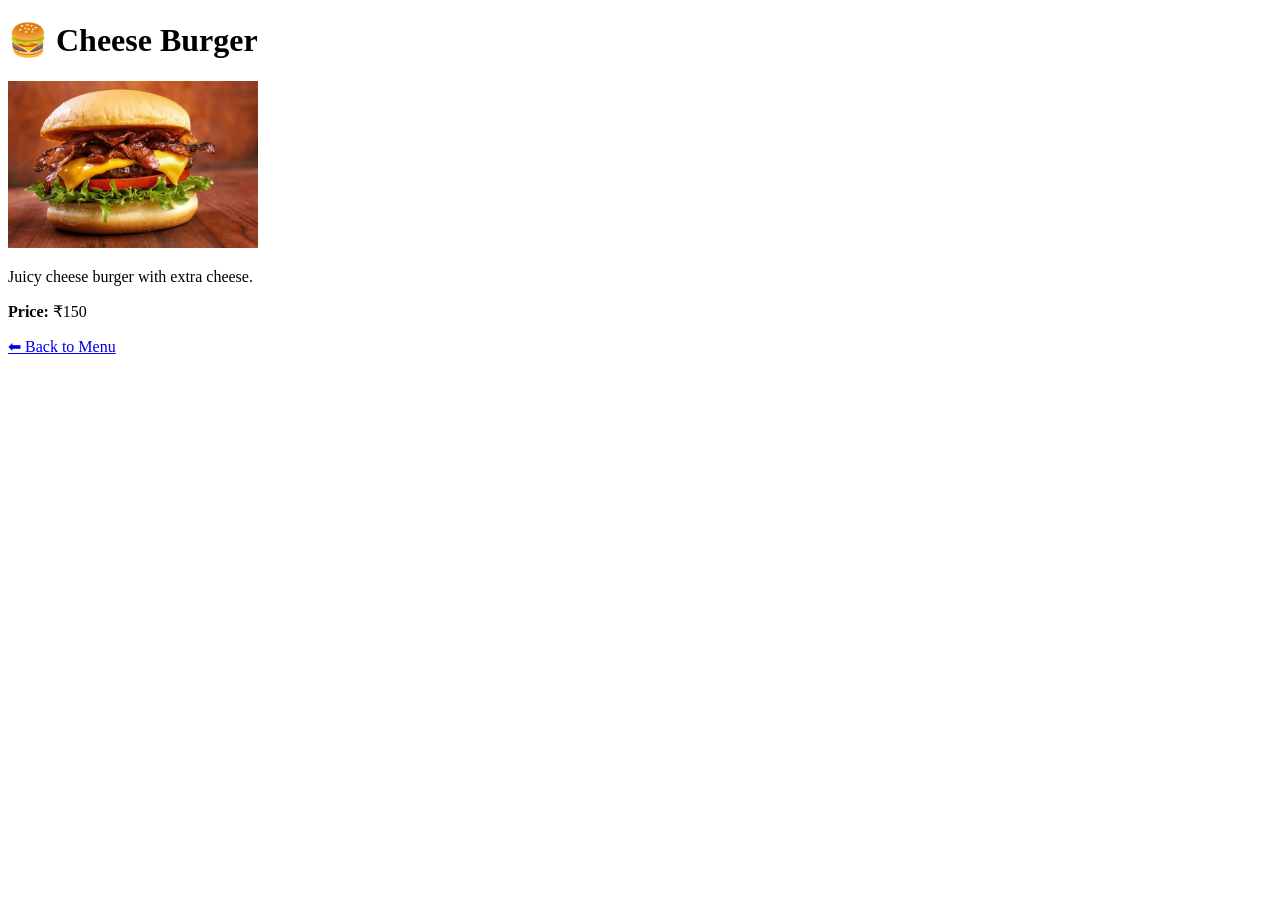
<file: html practise/cheese-burger.html>
<!DOCTYPE html>
<html>
<head>
    <title>Cheese Burger</title>
</head>
<body>

<h1>🍔 Cheese Burger</h1>

<img src="cheeseburger.png" width="250">

<p>Juicy cheese burger with extra cheese.</p>
<p><b>Price:</b> ₹150</p>

<a href="index.html">⬅ Back to Menu</a>

</body>
</html>
</file>
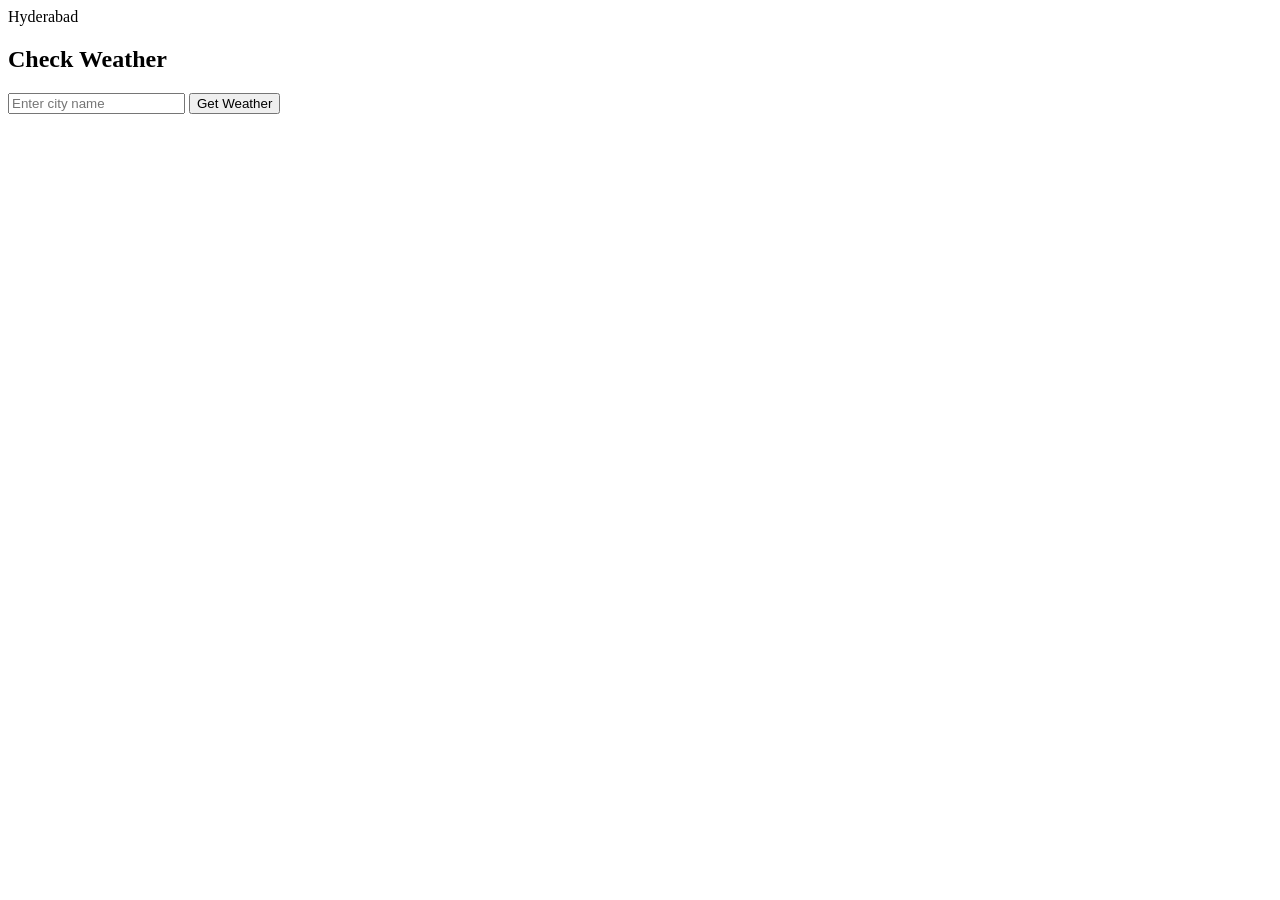
<file: html practise/dragex.html>
<!-- <!DOCTYPE html>
<html>
<head>
    <title>Get Location</title>
</head>
<body>

<h2>Get My Location</h2>
<button onclick="getLocation()">Get Location</button>

<p id="output"></p>

<script>
function getLocation() {
    if (navigator.geolocation) {
        navigator.geolocation.getCurrentPosition(showPosition);
    } else {
        document.getElementById("output").innerHTML =
        "Geolocation is not supported";
    }
}

function showPosition(position) {
    document.getElementById("output").innerHTML =
    "Latitude: " + position.coords.latitude +
    "<br>Longitude: " + position.coords.longitude;
}
</script>

</body>
</html>
 -->

 <!DOCTYPE html>
<html>
<head>
    <title>Weather App</title>Hyderabad
</head>
<body>

<h2>Check Weather</h2>

<input type="text" id="city" placeholder="Enter city name">
<button onclick="getWeather()">Get Weather</button>

<p id="result"></p>

<script>
function getWeather() {
    let city = document.getElementById("city").value;
    let apiKey = "YOUR_API_KEY_HERE";                                                         

    let url = `https://api.openweathermap.org/data/2.5/weather?q=${city}&appid=${apiKey}&units=metric`;

    fetch(url)
    .then(response => response.json())
    .then(data => {
        document.getElementById("result").innerHTML =
            "City: " + data.name + "<br>" +
            "Temperature: " + data.main.temp + " °C<br>" +
            "Weather: " + data.weather[0].description;
    })
    .catch(() => {
        document.getElementById("result").innerHTML =
        "City not found";
    });
}
</script>

</body>
</html>
</file>
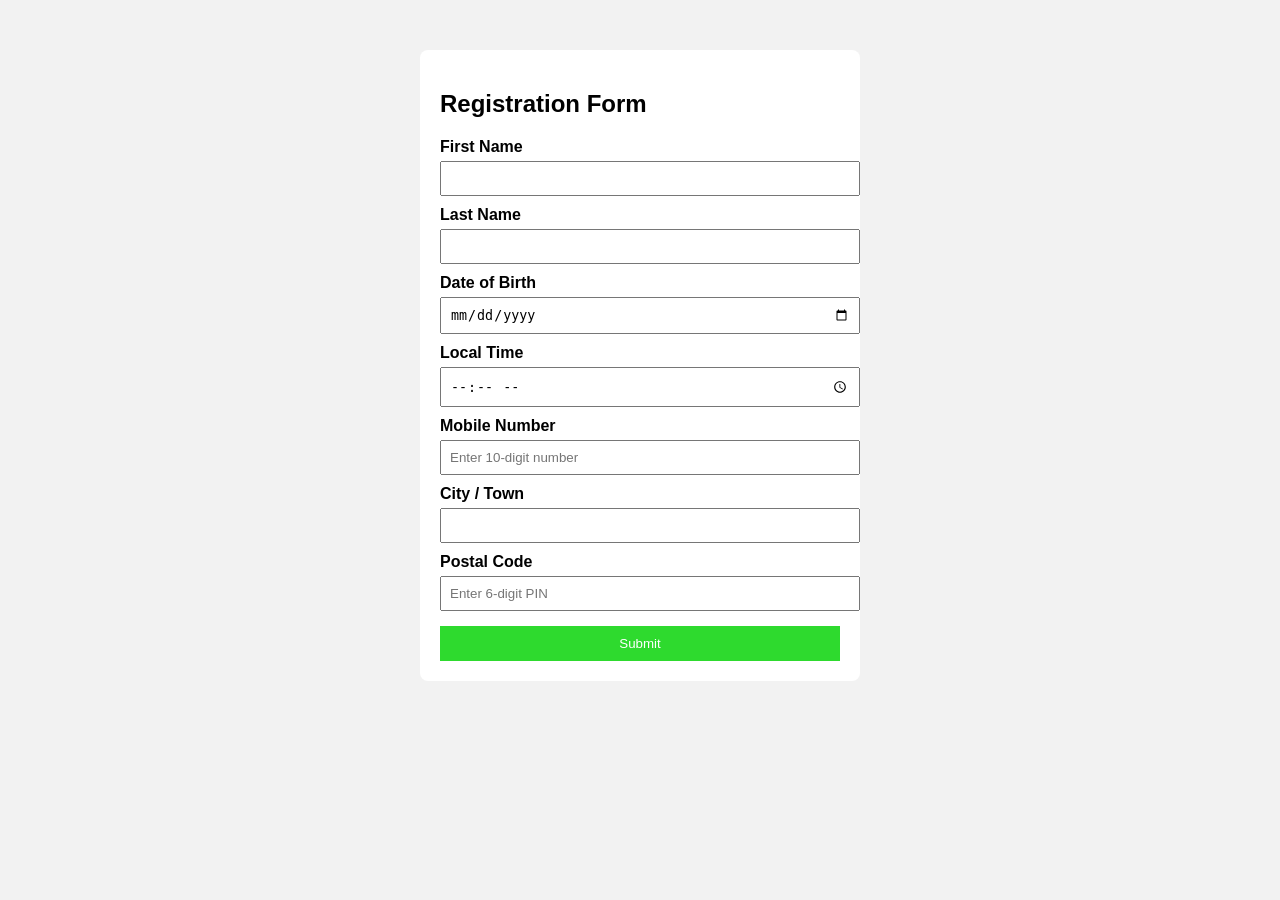
<file: html practise/form.html>
<!DOCTYPE html>
<html lang="en">
<head>
    <meta charset="UTF-8">
    <title>Registration Form</title>
    <style>
        body {
            font-family: Arial, sans-serif;
            background: #f2f2f2;
        }
        .form-container {
            width: 400px;
            background: white;
            padding: 20px;
            margin: 50px auto;
            border-radius: 8px;
        }
        label {
            display: block;
            margin-top: 10px;
            font-weight: bold;
        }
        input {
            width: 100%;
            padding: 8px;
            margin-top: 5px;
        }
        button {
            margin-top: 15px;
            padding: 10px;
            width: 100%;
            background: rgba(22, 214, 22, 0.896);
            color: white;
            border: none;
            cursor: pointer;
        }
    </style>
</head>
<body>

<div class="form-container">
    <h2>Registration Form</h2>

    <form>
       
        <label>First Name</label>
        <input type="text" required>

        
        <label>Last Name</label>
        <input type="text" required>

       
        <label>Date of Birth</label>
        <input type="date" required>

        
        <label>Local Time</label>
        <input type="time" required>

       
        <label>Mobile Number</label>
        <input 
            type="text"
            maxlength="10"
            pattern="[0-9]{10}"
            inputmode="numeric"
            placeholder="Enter 10-digit number"
            required
        >

      
        <label>City / Town</label>
        <input type="text" required>

        
        <label>Postal Code</label>
        <input 
            type="text"
            maxlength="6"
            pattern="[0-9]{6}"
            inputmode="numeric"
            placeholder="Enter 6-digit PIN"
            oninput="this.value = this.value.replace(/[^0-9]/g,'')"
            required
        >

        <button type="submit">Submit</button>
    </form>
</div>

</body>
</html>
</file>
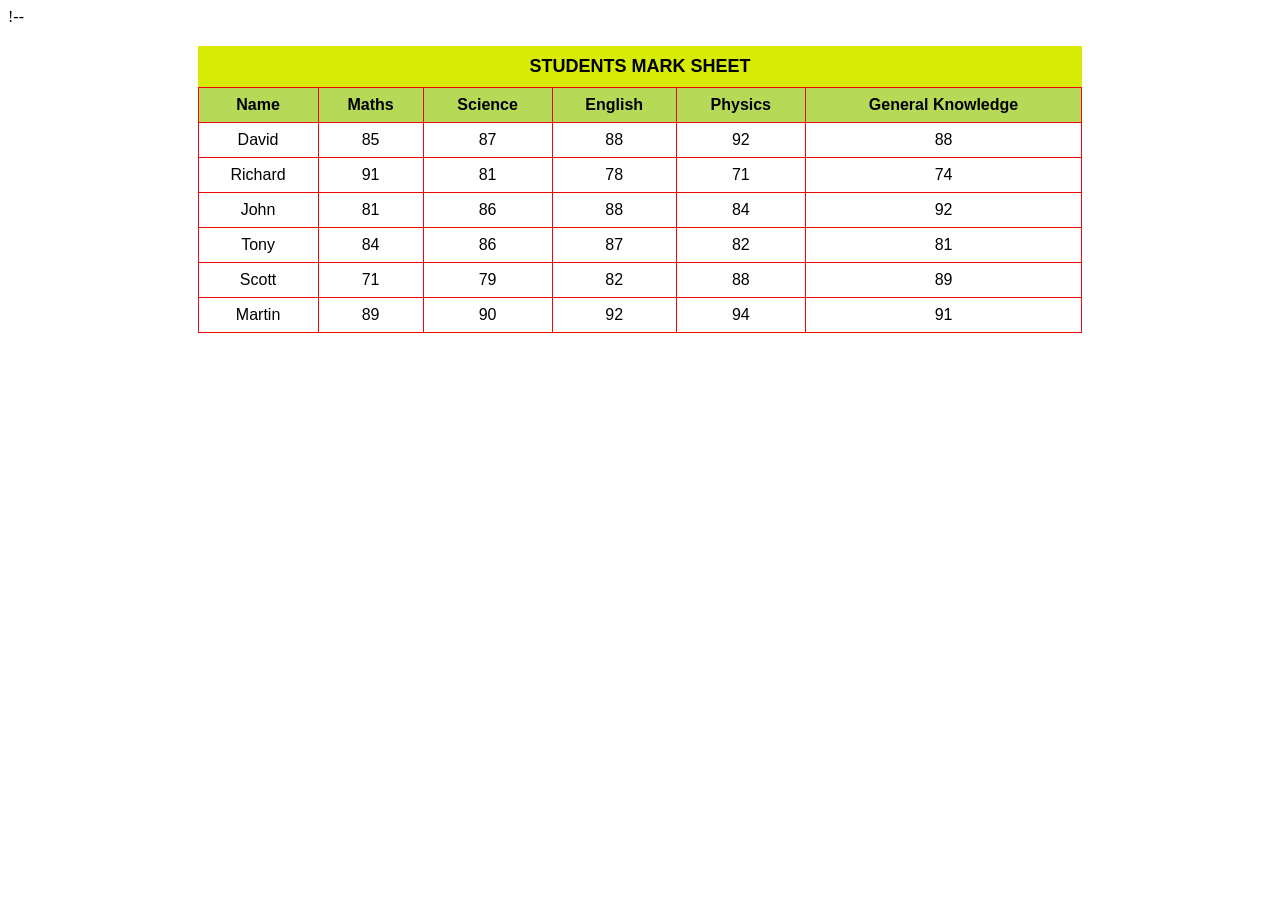
<file: html practise/new tabel.html>
!-- <!DOCTYPE html>
<html>
<head>
    <title>Students Mark Sheet</title>
    <style>
        table {
            border-collapse: collapse;
            width: 70%;
            margin: 20px auto;
            text-align: center;
            font-family: Arial, sans-serif;
        }
        th, td {
            border: 1px solid rgb(239, 7, 7);
            padding: 8px;
        }
        th {
            background-color: #b6d957;
        }
        caption {
            background-color: #d8eb07;
            font-weight: bold;
            padding: 10px;
            font-size: 18px;
        }
    </style>
</head>
<body>

<table>
    <caption>STUDENTS MARK SHEET</caption>
    <tr>
        <th>Name</th>
        <th>Maths</th>
        <th>Science</th>
        <th>English</th>
        <th>Physics</th>
        <th>General Knowledge</th>
    </tr>
    <tr>
        <td>David</td>
        <td>85</td>
        <td>87</td>
        <td>88</td>
        <td>92</td>
        <td>88</td>
    </tr>
    <tr>
        <td>Richard</td>
        <td>91</td>
        <td>81</td>
        <td>78</td>
        <td>71</td>
        <td>74</td>
    </tr>
    <tr>
        <td>John</td>
        <td>81</td>
        <td>86</td>
        <td>88</td>
        <td>84</td>
        <td>92</td>
    </tr>
    <tr>
        <td>Tony</td>
        <td>84</td>
        <td>86</td>
        <td>87</td>
        <td>82</td>
        <td>81</td>
    </tr>
    <tr>
        <td>Scott</td>
        <td>71</td>
        <td>79</td>
        <td>82</td>
        <td>88</td>
        <td>89</td>
    </tr>
    <tr>
        <td>Martin</td>
        <td>89</td>
        <td>90</td>
        <td>92</td>
        <td>94</td>
        <td>91</td>
</table>
       

</body>
</html>
</file>
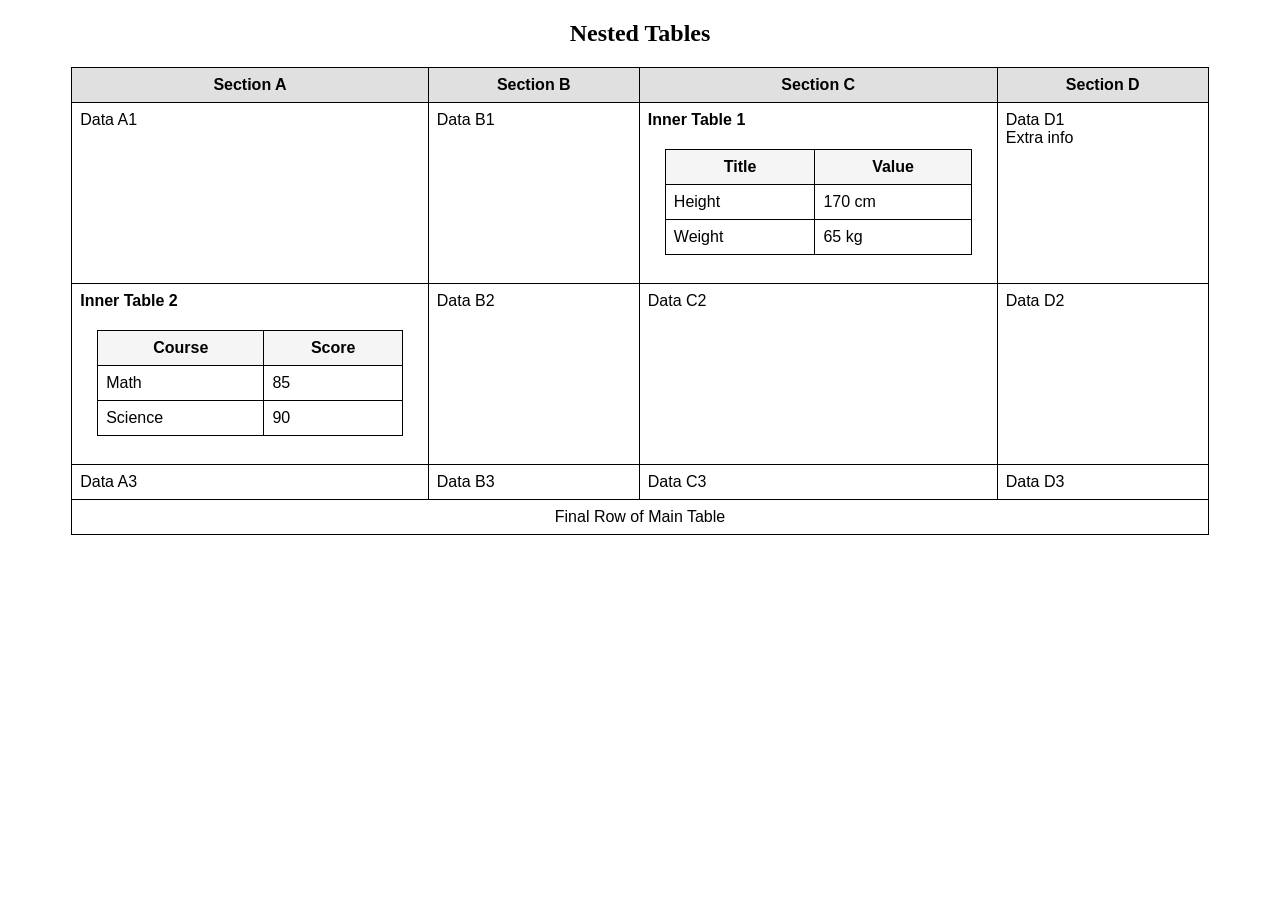
<file: html practise/table.html>
<!DOCTYPE html>
<html>
<head>
    <title>Nested Tables Example</title>
    <style>
        table {
            border-collapse: collapse;
            width: 90%;
            margin: 20px auto;
            font-family: Arial, sans-serif;
        }
        th, td {
            border: 1px solid black;
            padding: 8px;
            vertical-align: top;
        }
        th {
            background-color: #e0e0e0;
        }
        .inner-table th {
            background-color: #f5f5f5;
        }
    </style>
</head>
<body>

<h2 style="text-align:center;">Nested Tables</h2>

<table>
    <tr>
        <th>Section A</th>
        <th>Section B</th>
        <th>Section C</th>
        <th>Section D</th>
    </tr>

    <tr>
        <td>Data A1</td>
        <td>Data B1</td>
        <td>
            <strong>Inner Table 1</strong>
            <table class="inner-table" width="100%">
                <tr>
                    <th>Title</th>
                    <th>Value</th>
                </tr>
                <tr>
                    <td>Height</td>
                    <td>170 cm</td>
                </tr>
                <tr>
                    <td>Weight</td>
                    <td>65 kg</td>
                </tr>
            </table>
        </td>
        <td>Data D1<br>Extra info</td>
    </tr>

    <tr>
        <td>
            <strong>Inner Table 2</strong>
            <table class="inner-table" width="100%">
                <tr>
                    <th>Course</th>
                    <th>Score</th>
                </tr>
                <tr>
                    <td>Math</td>
                    <td>85</td>
                </tr>
                <tr>
                    <td>Science</td>
                    <td>90</td>
                </tr>
            </table>
        </td>
        <td>Data B2</td>
        <td>Data C2</td>
        <td>Data D2</td>
    </tr>

    <tr>
        <td>Data A3</td>
        <td>Data B3</td>
        <td>Data C3</td>
        <td>Data D3</td>
    </tr>

    <tr>
        <td colspan="4" style="text-align:center;">
            Final Row of Main Table
        </td>
    </tr>
</table>

</body>
</html>
</file>
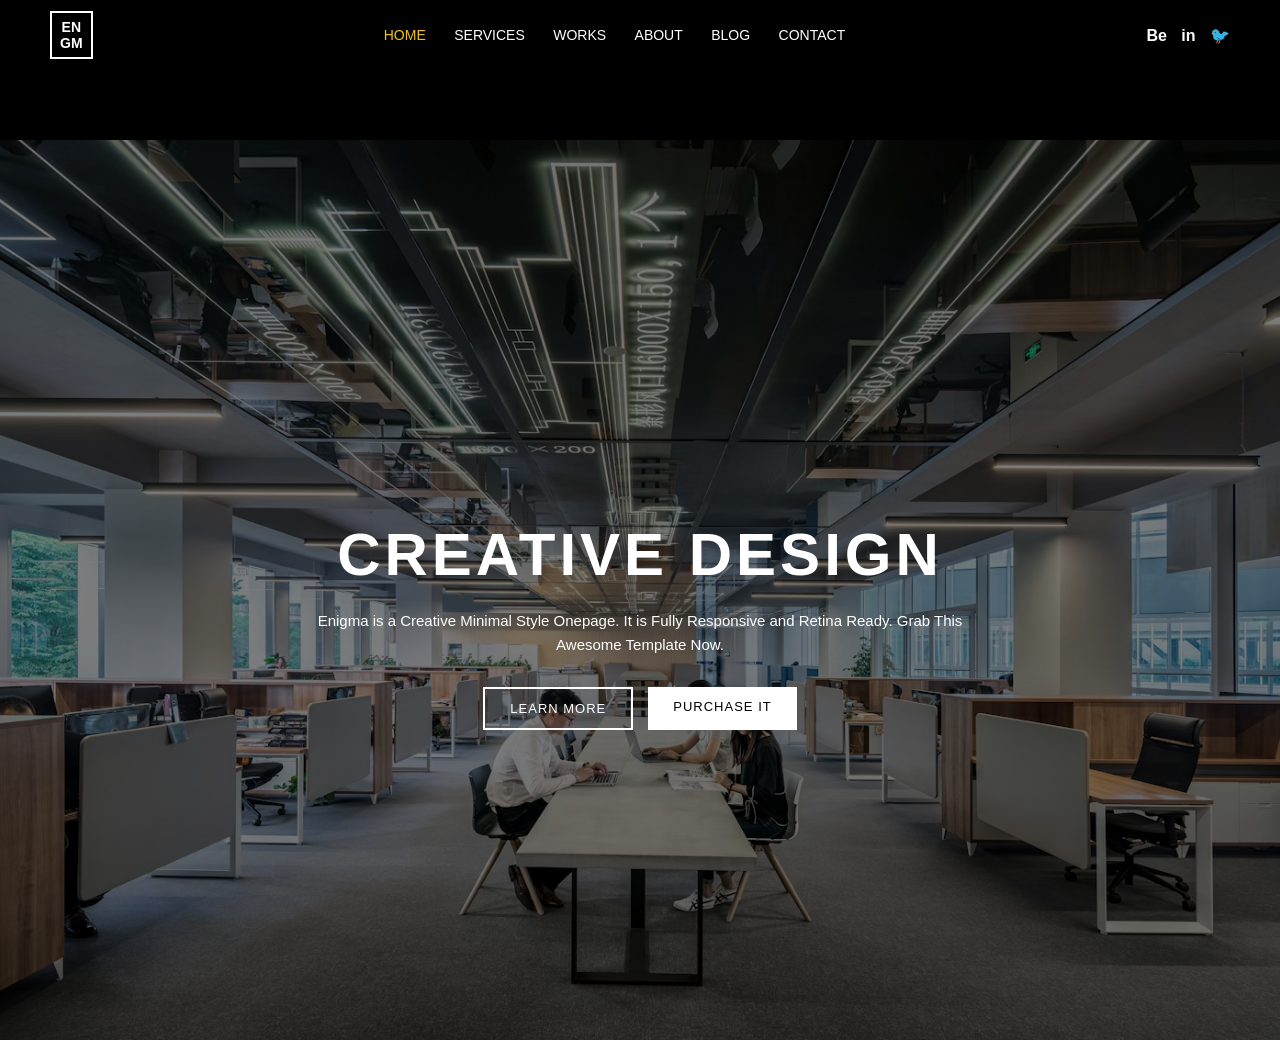
<file: html practise/webpage.html>
<!DOCTYPE html>
<html lang="en">
<head>
    <meta charset="UTF-8">
    <title>Creative Design</title>
    <link rel="stylesheet" href="style.css">
</head>
<body>

<header class="navbar">
    <div class="logo">EN<br>GM</div>

    <nav>
        <a class="active" href="#">HOME</a>
        <a href="#">SERVICES</a>
        <a href="#">WORKS</a>
        <a href="#">ABOUT</a>
        <a href="#">BLOG</a>
        <a href="#">CONTACT</a>
    </nav>
     
    

    <div class="social">
        <span>Be</span>
        <span>in</span>
        <span>🐦</span>
    </div>
</header>
<section class="hero">
    <div class="overlay"></div>

 
    <div class="hero-content">
        <h1>CREATIVE DESIGN</h1>
        <p>
            Enigma is a Creative Minimal Style Onepage.  
            It is Fully Responsive and Retina Ready.  
            Grab This Awesome Template Now.
        </p>

         
        <div class="buttons">
            <a href="#" class="btn outline">LEARN MORE</a>
            <a href="#" class="btn filled">PURCHASE IT</a>
        </div>
    </div>  


</section>

</body>
</html>
</file>
<file: html practise/style.css>
* {
    margin: 0;
    padding: 0;
    box-sizing: border-box;
    font-family: Arial, Helvetica, sans-serif;
}

body {
    background: #000;
}

/* NAVBAR */
.navbar {
    top: 0;
    width: 100%;
    height: 70px;
    background: rgba(0,0,0,0.6);
    display: flex;
    align-items: center;
    justify-content: space-between;
    padding: 0 50px;
    z-index: 100;
}

.logo {
    border: 2px solid #fff;
    color: #fff;
    padding: 6px 8px;
    font-weight: bold;
    text-align: center;
    font-size: 14px;
}

nav a {
    color: #fff;
    margin: 0 12px;
    text-decoration: none;
    font-size: 14px;
}

nav a.active {
    color: #f1c40f;
}

.social span {
    color: #fff;
    margin-left: 10px;
    font-weight: bold;
}

/* HERO SECTION */
.hero {
    height: 100vh;
    background: url("hero.jpg") center/cover no-repeat;
    position: relative;
}

.overlay {
    position: absolute;
    inset: 0;
    background: rgba(0,0,0,0.5);
}

.hero-content {
    position: relative;
    color: #fff;
    height: 100%;
    display: flex;
    flex-direction: column;
    align-items: center;
    justify-content: center;
    text-align: center;
    padding: 20px;
}

.hero-content h1 {
    font-size: 60px;
    letter-spacing: 4px;
    margin-bottom: 20px;
}

.hero-content p {
    max-width: 650px;
    line-height: 1.6;
    margin-bottom: 30px;
    font-size: 15px;
}

/* BUTTONS */
.buttons {
    display: flex;
    gap: 15px;
}

.btn {
    padding: 12px 25px;
    text-decoration: none;
    font-size: 13px;
    letter-spacing: 1px;
}

.btn.outline {
    border: 2px solid #fff;
    color: #fff;
}

.btn.filled {
    background: #fff;
    color: #000;
}
.hero {
    height: 100vh;
    background-image: url("image copy 2.png");
    background-size: cover;
    background-position: center;
    background-repeat: no-repeat;
    position: relative;

    /* 🔥 THIS FIXES IT */
    padding-top: 70px;
}
.hero {
    margin-top: 70px;
}
</file>
